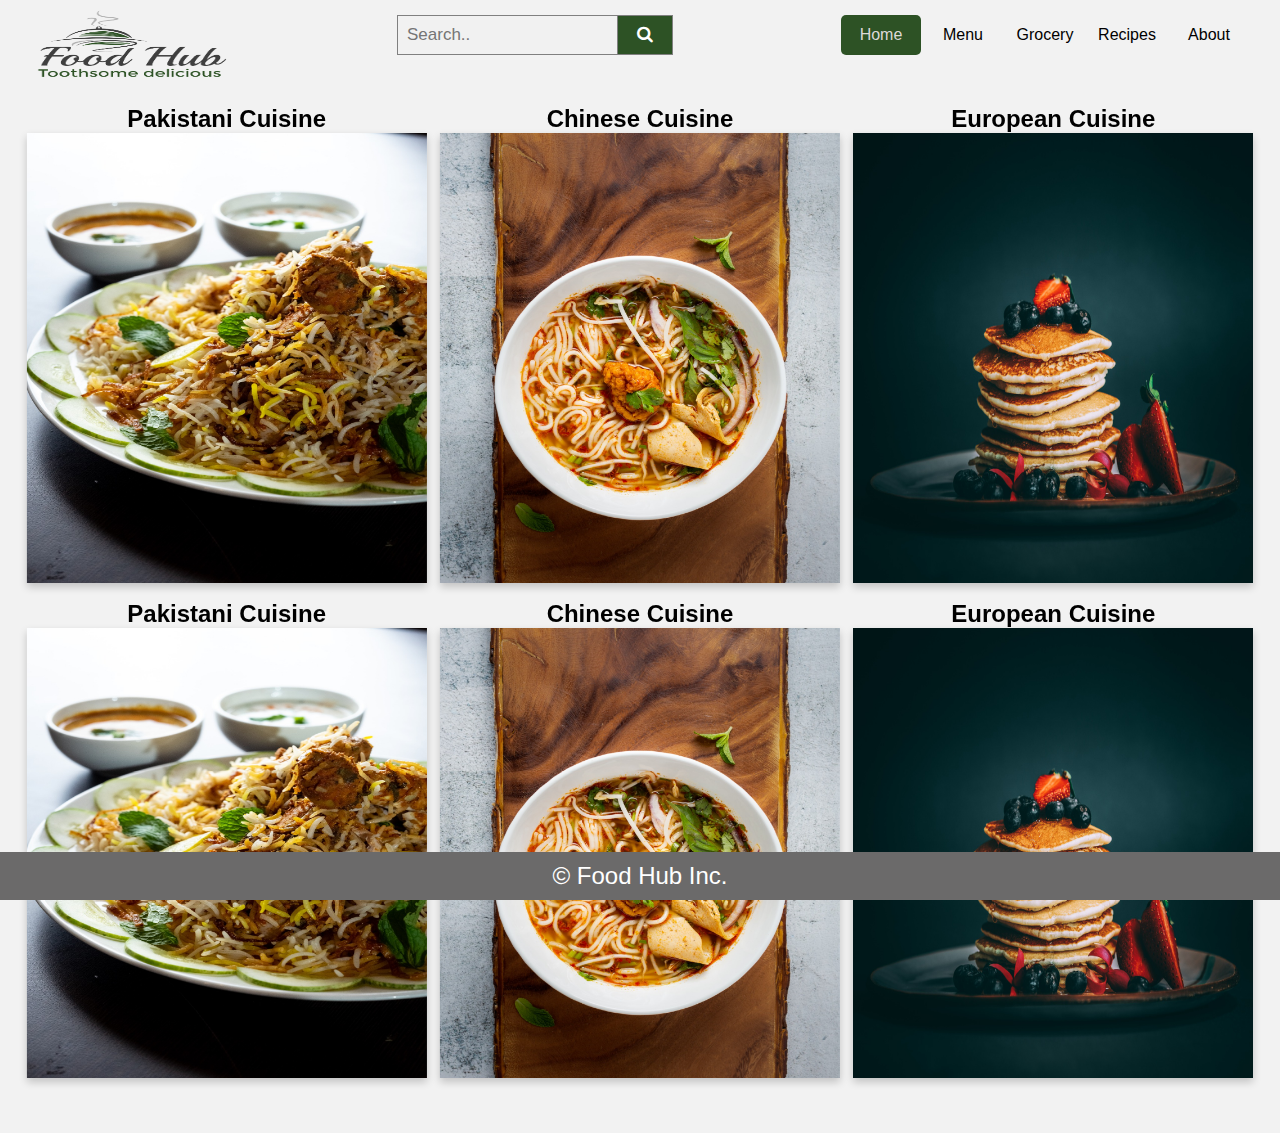
<file: index.html>
<!DOCTYPE html>
<html lang="en">
<head>
    <meta charset="UTF-8">
    <meta name="viewport" content="width=device-width, initial-scale=1.0">
    <link rel="stylesheet" href="https://cdnjs.cloudflare.com/ajax/libs/font-awesome/4.7.0/css/font-awesome.min.css">
    <title>Food Hub | Home </title>
    <link rel="stylesheet" href="style.css" type="text/css">
    <link rel="icon" type="image/x-icon" href="./images/favicon.ico">
    <style>
.flip-card {
  background-color: transparent;
  width: 400px;
  height: 450px;
  perspective: 1000px;
}

.flip-card-inner {
  position: relative;
  width: 100%;
  height: 100%;
  text-align: center;
  transition: transform 0.6s;
  transform-style: preserve-3d;
  box-shadow: 0 4px 8px 0 rgba(0,0,0,0.2);
}

.flip-card:hover .flip-card-inner {
  transform: rotateY(180deg);
}

.flip-card-front, .flip-card-back {
  position: absolute;
  width: 100%;
  height: 100%;
  -webkit-backface-visibility: hidden;
  backface-visibility: hidden;
}

.flip-card-front {
  background-color: #bbb;
  color: black;
}

.flip-card-back {
  background-color: rgb(45, 82, 37);
  color: white;
  transform: rotateY(180deg);
  font-family: Verdana, Geneva, Tahoma, sans-serif;
}
.flip-card-back p{
    font-size: 20px;
    font-family: Verdana, Geneva, Tahoma, sans-serif;
    margin-inline: 10px;
}
.flip-card h2{
    font-family: Verdana, Geneva, Tahoma, sans-serif;
}


    </style>
</head>
<body>
    
    
    <div id="header">
        <a href="./index.html"> <img src="./images/logo.png" alt="Food Hub" id="logo"/> </a>      
        <form class="example" action="#">
            <input type="text" placeholder="Search.." name="search">
            <button type="submit"><i class="fa fa-search"></i></button>
          </form>
          
        <ul>
            <li> <a href="#" class="active"> Home </a> </li>
            <li> <a href="./menu.html" > Menu </a> </li>
            <li> <a href="./grocery.html"> Grocery </a> </li>
            <li> <a href="#"> Recipes </a> </li>
            <li> <a href="./about.html"> About </a> </li>
        </ul>
        <img src="menu.png" alt="Menu" id="menuImage" onclick="myFunction()">
        
    </div>

    <div id="sideMenu">
        <ul>
            <li> <a href="#" class="active" style="display:block"> Home </a> </li> 
            <li> <a href="./menu.html" style="display:block"> Menu </a> </li> 
            <li> <a href="./grocery.html" style="display:block"> Grocery </a> </li> 
            <li> <a href="#" style="display:block"> Recipes </a> </li> 
            <li> <a href="./about.html" style="display:block"> About </a> </li> 
        </ul>
    </div>

    <div id="main">

        <div class="flip-card">
            <h2> Pakistani Cuisine </h2>
            <div class="flip-card-inner">
                <div class="flip-card-front">
                    <img src="./images/Asian.jpeg" style="width:400px;height:450px;">
                </div>
                <div class="flip-card-back">
                    <h1>Pakistani Cuisine</h1>
                    <p style="margin-top: 15px; font-size: 20px;">Pakistani cuisine can be characterised as a vibrant blend of regional cooking styles and flavours from across South, Central and Western Asia, as well as ingredients, recipes and techniques borrowed from the Indian Subcontinent, Persian cuisine and Arab cuisine. The cuisine of Pakistan also maintains certain Mughal influences within its recipes and techniques.</p>
                    <a href="https://en.wikipedia.org/wiki/Pakistani_cuisine" target="_blank" style="position: absolute; bottom: 50px; right: 25px; font-size: 20px; color: #fff; text-decoration: none; box-shadow: 2px;"> Read More...</a>
                </div>
            </div>
        </div>
        
        <div class="flip-card">
            <h2> Chinese Cuisine </h2>
            <div class="flip-card-inner">
                <div class="flip-card-front">

                    <img src="./images/Chinese.jpeg" style="width:400px;height:450px;">
                </div>
                <div class="flip-card-back">
                    <h1>Chinese Cuisine</h1>
                    <p style="margin-top: 15px; font-size: 20px;">Chinese cuisine comprise cuisines originating from China.</p>
                    <p>Because of the Chinese diaspora and historical power of the country, Chinese cuisine has profoundly influenced many other cuisines in Asia and beyond, with modifications made to cater to local palates. Chinese food staples such as rice, soy sauce, noodles, tea, chili oil, and tofu, and utensils such as chopsticks and the wok, can now be found worldwide.</p>
                    <a href="https://en.wikipedia.org/wiki/Chinese_cuisine" target="_blank" style="position: absolute; bottom: 50px; right: 25px; font-size: 20px; color: #fff; text-decoration: none; box-shadow: 2px;"> Read More...</a>
                </div>
            </div>
        </div>

        <div class="flip-card">
            <h2> European Cuisine </h2>
            <div class="flip-card-inner">
                <div class="flip-card-front">
                    <img src="./images/European1.jpeg" style="width:400px;height:450px;">
                </div>
                <div class="flip-card-back">
                    <h1>European Cuisine</h1>
                    <p style="margin-top: 15px; font-size: 20px;">European cuisine comprises the cuisines that originate from the various countries of Europe.</p>
                    <p>The cuisines of European countries are diverse, although there are some common characteristics that distinguish them from those of other regions. Compared with traditional cooking of East Asia, meat is more prominent and substantial in serving size. Many dairy products are utilised in cooking.</p>
                    <a href="https://en.wikipedia.org/wiki/European_cuisine" target="_blank" style="position: absolute; bottom: 50px; right: 25px; font-size: 20px; color: #fff; text-decoration: none; box-shadow: 2px;"> Read More...</a>
                </div>
            </div>
        </div>

  </div>

  <div id="main2">

    <div class="flip-card">
        <h2> Pakistani Cuisine </h2>
        <div class="flip-card-inner">
            <div class="flip-card-front">
                <img src="./images/Asian.jpeg" style="width:400px;height:450px;">
            </div>
            <div class="flip-card-back">
                <h1>Pakistani Cuisine</h1>
                <p style="margin-top: 15px; font-size: 20px;">Pakistani cuisine can be characterised as a vibrant blend of regional cooking styles and flavours from across South, Central and Western Asia, as well as ingredients, recipes and techniques borrowed from the Indian Subcontinent, Persian cuisine and Arab cuisine. The cuisine of Pakistan also maintains certain Mughal influences within its recipes and techniques.</p>
                <a href="https://en.wikipedia.org/wiki/Pakistani_cuisine" target="_blank" style="position: absolute; bottom: 50px; right: 25px; font-size: 20px; color: #fff; text-decoration: none; box-shadow: 2px;"> Read More...</a>
            </div>
        </div>
    </div>
    
    <div class="flip-card">
        <h2> Chinese Cuisine </h2>
        <div class="flip-card-inner">
            <div class="flip-card-front">

                <img src="./images/Chinese.jpeg" style="width:400px;height:450px;">
            </div>
            <div class="flip-card-back">
                <h1>Chinese Cuisine</h1>
                <p style="margin-top: 15px; font-size: 20px;">Chinese cuisine comprise cuisines originating from China.</p>
                <p>Because of the Chinese diaspora and historical power of the country, Chinese cuisine has profoundly influenced many other cuisines in Asia and beyond, with modifications made to cater to local palates. Chinese food staples such as rice, soy sauce, noodles, tea, chili oil, and tofu, and utensils such as chopsticks and the wok, can now be found worldwide.</p>
                <a href="https://en.wikipedia.org/wiki/Chinese_cuisine" target="_blank" style="position: absolute; bottom: 50px; right: 25px; font-size: 20px; color: #fff; text-decoration: none; box-shadow: 2px;"> Read More...</a>
            </div>
        </div>
    </div>

    <div class="flip-card">
        <h2> European Cuisine </h2>
        <div class="flip-card-inner">
            <div class="flip-card-front">
                <img src="./images/European1.jpeg" style="width:400px;height:450px;">
            </div>
            <div class="flip-card-back">
                <h1>European Cuisine</h1>
                <p style="margin-top: 15px; font-size: 20px;">European cuisine comprises the cuisines that originate from the various countries of Europe.</p>
                <p>The cuisines of European countries are diverse, although there are some common characteristics that distinguish them from those of other regions. Compared with traditional cooking of East Asia, meat is more prominent and substantial in serving size. Many dairy products are utilised in cooking.</p>
                <a href="https://en.wikipedia.org/wiki/European_cuisine" target="_blank" style="position: absolute; bottom: 50px; right: 25px; font-size: 20px; color: #fff; text-decoration: none; box-shadow: 2px;"> Read More...</a>
            </div>
        </div>
    </div>

</div>




<footer>
    &copy; Food Hub Inc.
</footer>

<script>
function myFunction(){
    var x= document.getElementById("sideMenu");
    var y=document.getElementById("menuImage");
    var z=document.getElementById("menuImage").src = "close.png";
    var a=document.getElementById("menuImage").src = "menu.png"
    if (x.style.display === "none"){
        x.style.display = "block";
        y.src = z;
        y.style.width="20px";
        y.style.height="20px";

    }
    else{
        x.style.display = "none";
        y.src = a;
        y.style.width="20px";
        y.style.height="20px";
    }
}
</script>
</body>
</html>
</file>
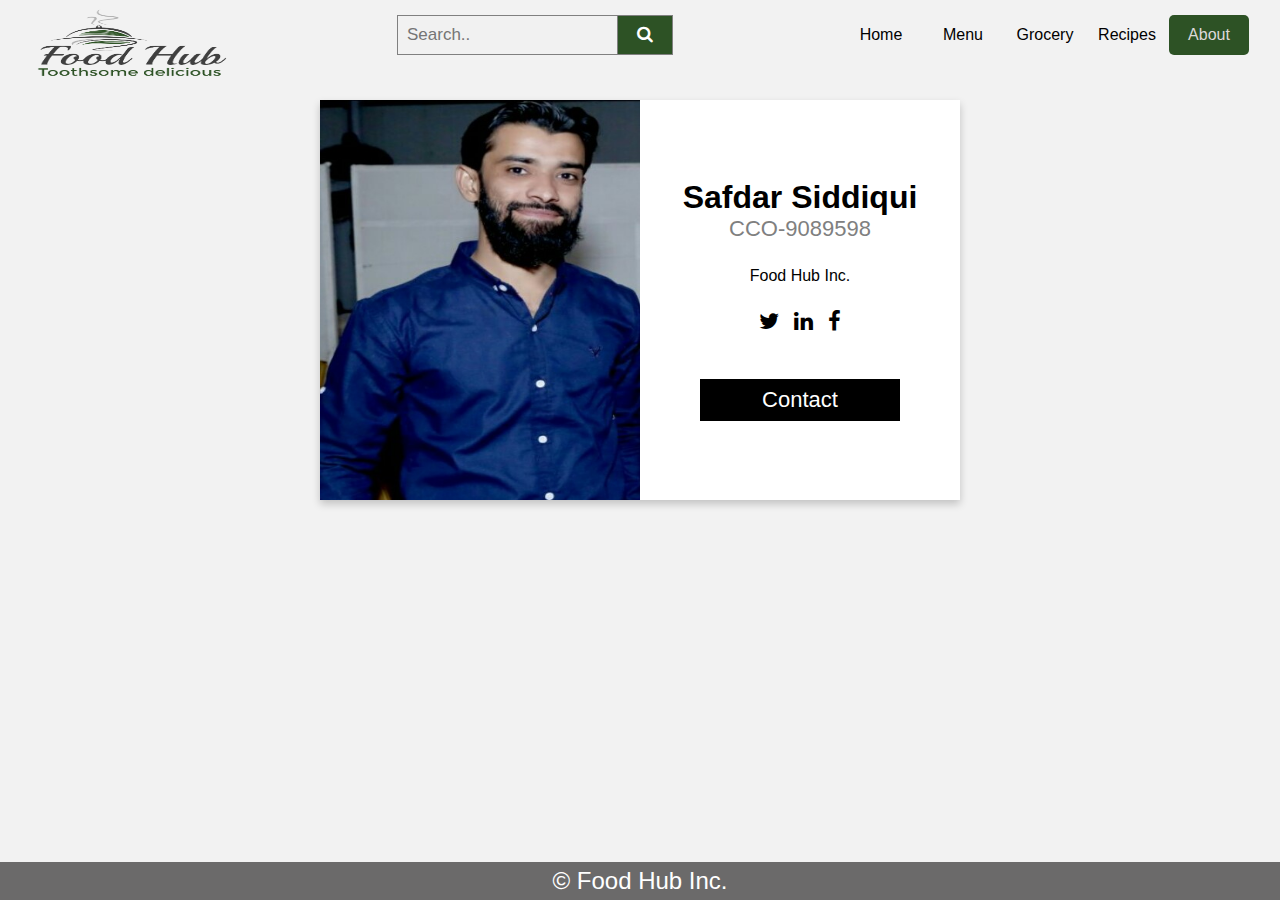
<file: about.html>
<!DOCTYPE html>
<html>
<head>
    <link rel="stylesheet" href="about.css">
    <link rel="icon" type="image/x-icon" href="./images/favicon.ico">
<link rel="stylesheet" href="https://cdnjs.cloudflare.com/ajax/libs/font-awesome/4.7.0/css/font-awesome.min.css">
<title>Food Hub | About </title>
</head>
<body>


    <div id="header">
        <a href="./index.html"> <img src="./images/logo.png" alt="Food Hub" id="logo"/> </a>
        <form class="example" action="#">
            <input type="text" placeholder="Search.." name="search">
            <button type="submit"><i class="fa fa-search"></i></button>
          </form>
        <ul>
            <li> <a href="./index.html" > Home </a> </li>
            <li> <a href="./menu.html" > Menu </a> </li>
            <li> <a href="./grocery.html"> Grocery </a> </li>
            <li> <a href="./recipe.html"> Recipes </a> </li>
            <li> <a href="#" class="active"> About </a> </li>
        </ul>
        <img src="menu.png" alt="Menu" id="menuImage" onclick="myFunction()">
        
    </div>
    <div id="sideMenu">
        <ul>
            <li> <a href="./index.html" style="display:block"> Home </a> </li> 
            <li> <a href="./menu.html" style="display:block"> Menu </a> </li> 
            <li> <a href="./grocery.html" style="display:block"> Grocery </a> </li> 
            <li> <a href="./recipe.html" style="display:block" > Recipes </a> </li> 
            <li> <a href="#" class="active" style="display:block"> About </a> </li> 
        </ul>
    </div>

<div class="card">
  <img src="./images/safdar.jpg" alt="Safdar" >
  <div class="card-data">
  <h1>Safdar Siddiqui</h1>
  <p class="title"> CCO-9089598</p>
  <p>Food Hub Inc.</p>
  <div style="padding: 24px 50px; display:flex; justify-content: space-evenly; margin-bottom: 20px;">
    <a href="https://twitter.com/SafdarSiddiqui1?t=Yw4jr2rYQELh7SFU9koc3g&s=09" target="_blank" id="twitter"><i class="fa fa-twitter"></i></a>  
    <a href="https://www.linkedin.com/in/muhammad-safdar-40241b262/" target="_blank" id="linkedin"><i class="fa fa-linkedin" style="margin-inline: 15px;"></i></a>  
    <a href="https://www.facebook.com/safdar.siddiqui.56" target="_blank" id="fb" style="opacity: 1;"><i class="fa fa-facebook"></i></a> 
  </div>
  <p><button style="width: 200px;"> <a href="tel:+923110066026"> Contact</a></button></p>
</div>
</div>

<footer>
    &copy; Food Hub Inc.
</footer>

<script>
    function myFunction(){
        var x= document.getElementById("sideMenu");
        var y=document.getElementById("menuImage");
        var z=document.getElementById("menuImage").src = "close.png";
        var a=document.getElementById("menuImage").src = "menu.png"
        if (x.style.display === "none"){
            x.style.display = "block";
            y.src = z;
            y.style.width="20px";
            y.style.height="20px";
        }
        else{
            x.style.display = "none";
            y.src = a;
            y.style.width="20px";
            y.style.height="20px";
        }
    }
    </script>
</body>
</html>
</file>
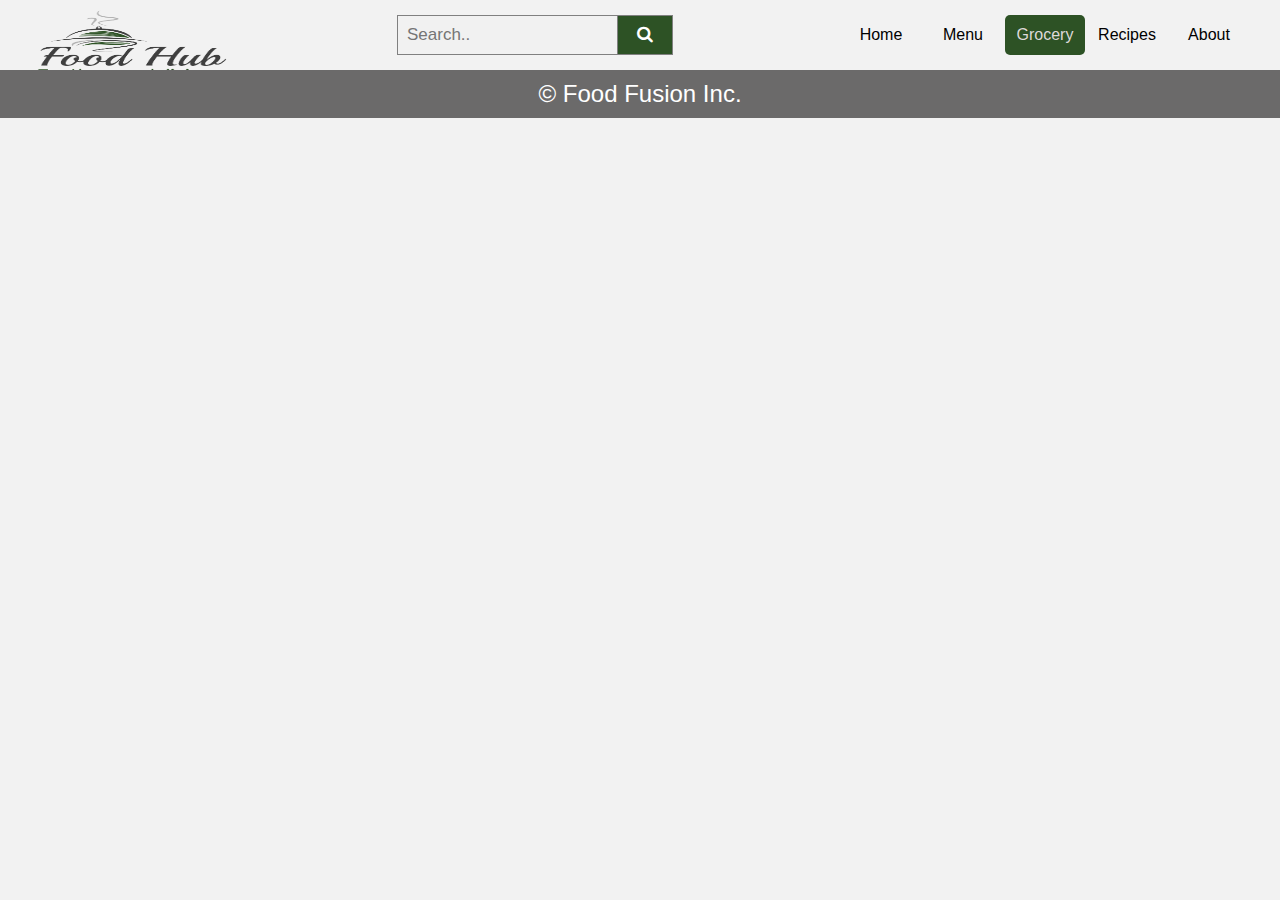
<file: grocery.html>
<!DOCTYPE html>
<html lang="en">
<head>
    <meta charset="UTF-8">
    <meta name="viewport" content="width=device-width, initial-scale=1.0">
    <link rel="stylesheet" href="https://cdnjs.cloudflare.com/ajax/libs/font-awesome/4.7.0/css/font-awesome.min.css">
    <title>Food Fusion | Grocery </title>
    <link rel="stylesheet" href="style.css">
</head>
<body>
    
    <div id="header">
        <a href="./index.html"> <img src="./images/logo.png" alt="Food Hub" id="logo"/> </a>

        <form class="example" action="#">
            <input type="text" placeholder="Search.." name="search">
            <button type="submit"><i class="fa fa-search"></i></button>
          </form>
        <ul>
            <li> <a href="./index.html" > Home </a> </li>
            <li> <a href="./menu.html" > Menu </a> </li>
            <li> <a href="#" class="active"> Grocery </a> </li>
            <li> <a href="./recipe.html"> Recipes </a> </li>
            <li> <a href="./about.html"> About </a> </li>
        </ul>
        <img src="menu.png" alt="Menu" id="menuImage" onclick="myFunction()">
        
    </div>

    <div id="sideMenu">
        <ul>
            <li> <a href="./index.html" style="display:block" > Home </a> </li> 
            <li> <a href="./menu.html" style="display:block"> Menu </a> </li> 
            <li> <a href="#" class="active" style="display:block"> Grocery </a> </li> 
            <li> <a href="./recipe.html" style="display:block"> Recipes </a> </li> 
            <li> <a href="./about.html" style="display:block"> About </a> </li> 
        </ul>
    </div>


<footer>
    &copy; Food Fusion Inc.
</footer>

<script>
function myFunction(){
    var x= document.getElementById("sideMenu");
    var y=document.getElementById("menuImage");
    var z=document.getElementById("menuImage").src = "close.png";
    var a=document.getElementById("menuImage").src = "menu.png"
    if (x.style.display === "none"){
        x.style.display = "block";
        y.src = z;
        y.style.width="20px";
        y.style.height="20px";
    }
    else{
        x.style.display = "none";
        y.src = a;
        y.style.width="20px";
        y.style.height="20px";
    }
}
</script>
</body>
</html>
</file>
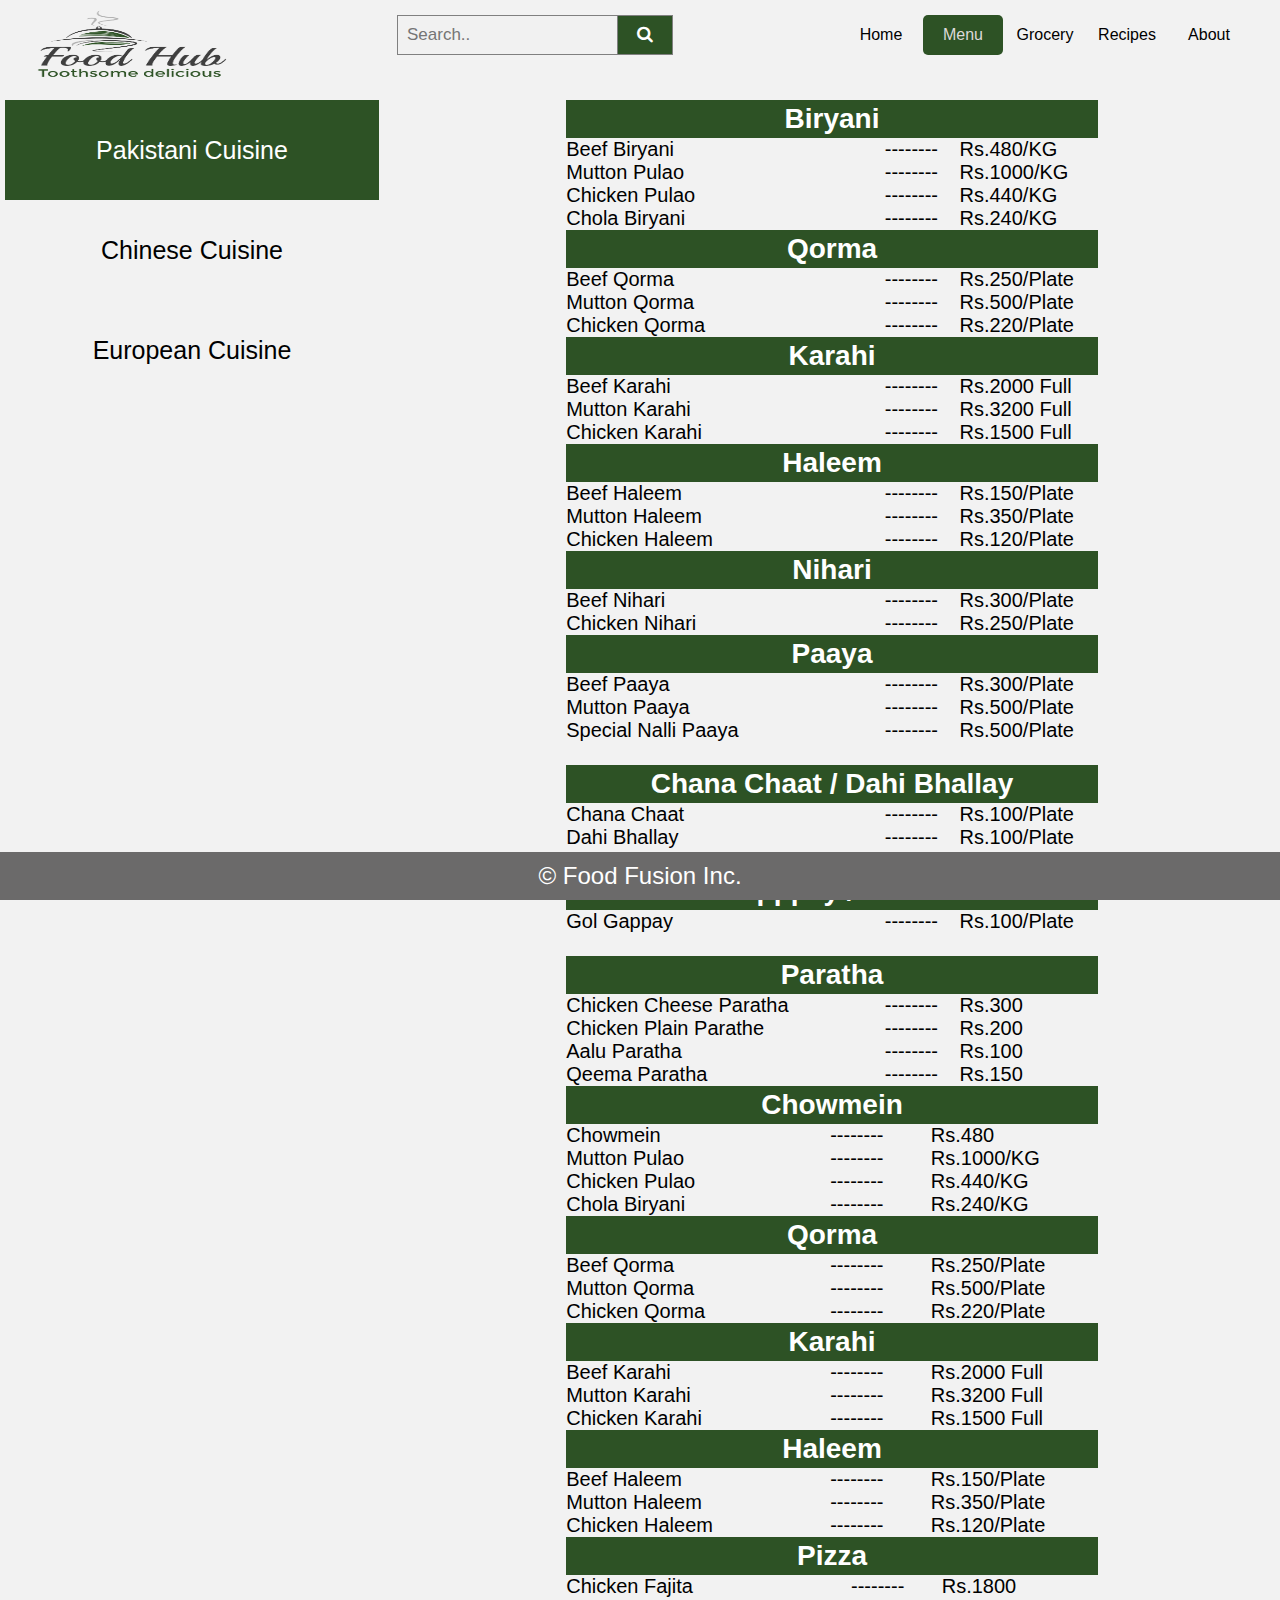
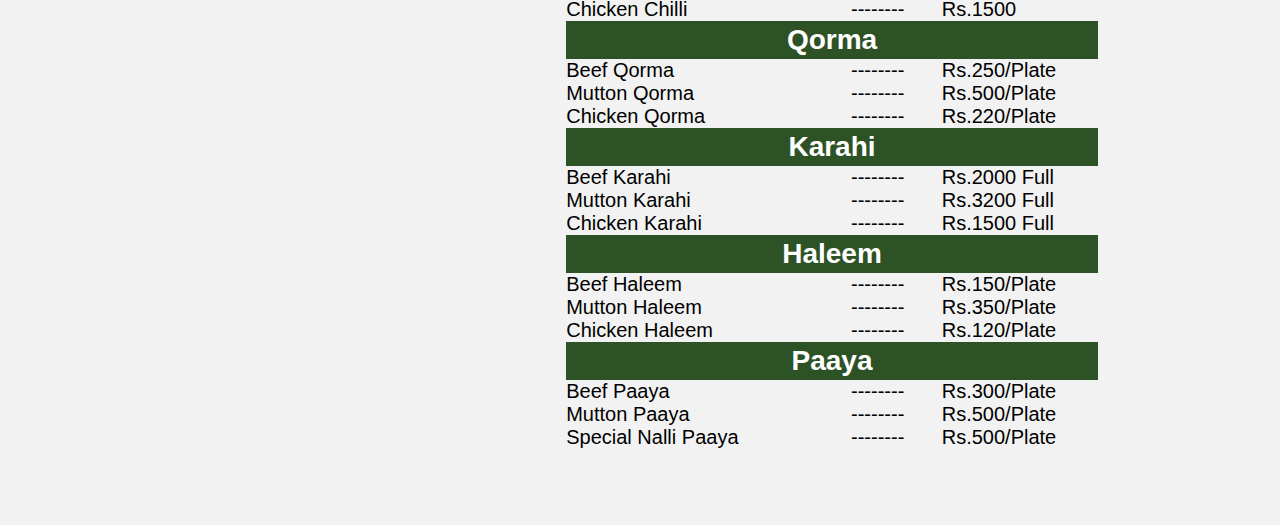
<file: menu.html>
<!DOCTYPE html>
<html lang="en">
<head>
    <meta charset="UTF-8">
    <meta name="viewport" content="width=device-width, initial-scale=1.0">
    <link rel="stylesheet" href="https://cdnjs.cloudflare.com/ajax/libs/font-awesome/4.7.0/css/font-awesome.min.css">
    <title>Food Hub | Menu</title>
    <link rel="stylesheet" href="menu.css">
    <link rel="icon" type="image/x-icon" href="./images/favicon.ico">
</head>
<body>
    <div id="header">
        <a href="./index.html"> <img src="./images/logo.png" alt="Logo" id="logo"/> </a>
        <form class="example" action="#">
            <input type="text" placeholder="Search.." name="search">
            <button type="submit"><i class="fa fa-search"></i></button>
          </form>
        <ul>
            <li> <a href="./index.html" > Home </a> </li>
            <li> <a href="#" class="active"> Menu </a> </li>
            <li> <a href="./grocery.html"> Grocery </a> </li>
            <li> <a href="./recipe.html"> Recipes </a> </li>
            <li> <a href="./about.html"> About </a> </li>
        </ul>
        <img src="menu.png" alt="Menu" id="menuImage" onclick="myFunction()">
    </div>
    <div id="sideMenu">
        <ul>
            <li> <a href="./index.html" style="display:block"> Home </a> </li> 
            <li> <a href="#" class="active" style="display:block"> Menu </a> </li> 
            <li> <a href="./grocery.html" style="display:block"> Grocery </a> </li> 
            <li> <a href="./recipe.html" style="display:block"> Recipes </a> </li> 
            <li> <a href="./about.html" style="display:block"> About </a> </li> 
        </ul>
    </div>

    <div id="container">
        <div id="sideNavBar">
            <ul>
                <li style="background-color:rgb(45, 82, 37); color: #fff;" >Pakistani Cuisine</li>
                <li>Chinese Cuisine</li>
                <li>European Cuisine</li>
            </ul>
        </div>
        <div id="rightPanel">

            <table id="pakDishMenu">
                <tr>
                    <th colspan="3">Biryani</th>
                </tr>
                <tr>
                    <td>Beef Biryani</td>
                    <td>--------</td>
                    <td>Rs.480/KG</td>
                </tr>
                <tr>
                    <td>Mutton Pulao</td>
                    <td>--------</td>
                    <td>Rs.1000/KG</td>
                </tr>
                <tr>
                    <td>Chicken Pulao</td>
                    <td>--------</td>
                    <td>Rs.440/KG</td>
                </tr>
                <tr>
                    <td>Chola Biryani</td>
                    <td>--------</td>
                    <td>Rs.240/KG</td>
                </tr>

                <tr>
                    <th colspan="3">Qorma</th>
                </tr>
                <tr>
                    <td>Beef Qorma</td>
                    <td>--------</td>
                    <td>Rs.250/Plate</td>
                </tr>
                <tr>
                    <td>Mutton Qorma</td>
                    <td>--------</td>
                    <td>Rs.500/Plate</td>
                </tr>
                <tr>
                    <td>Chicken Qorma</td>
                    <td>--------</td>
                    <td>Rs.220/Plate</td>
                </tr>

                <tr>
                    <th colspan="3">Karahi</th>
                </tr>
                <tr>
                    <td>Beef Karahi</td>
                    <td>--------</td>
                    <td>Rs.2000 Full</td>
                </tr>
                <tr>
                    <td>Mutton Karahi</td>
                    <td>--------</td>
                    <td>Rs.3200 Full</td>
                </tr>
                <tr>
                    <td>Chicken Karahi</td>
                    <td>--------</td>
                    <td>Rs.1500 Full </td>
                </tr>
                
                <tr>
                    <th colspan="3">Haleem</th>
                </tr>
                <tr>
                    <td>Beef Haleem</td>
                    <td>--------</td>
                    <td>Rs.150/Plate</td>
                </tr>
                <tr>
                    <td>Mutton Haleem </td>
                    <td>--------</td>
                    <td>Rs.350/Plate</td>
                </tr>
                <tr>
                    <td>Chicken Haleem</td>
                    <td>--------</td>
                    <td>Rs.120/Plate </td>
                </tr>
                <tr>
                    <th colspan="3">Nihari</th>
                </tr>
                <tr>
                    <td>Beef Nihari</td>
                    <td>--------</td>
                    <td>Rs.300/Plate</td>
                </tr>
                <tr>
                    <td>Chicken Nihari </td>
                    <td>--------</td>
                    <td>Rs.250/Plate</td>
                </tr>
            
    
                <tr>
                    <th colspan="3">Paaya</th>
                </tr>
                <tr>
                    <td>Beef Paaya</td>
                    <td>--------</td>
                    <td>Rs.300/Plate</td>
                </tr>
                <tr>
                    <td>Mutton Paaya </td>
                    <td>--------</td>
                    <td>Rs.500/Plate</td>
                </tr>
                <tr>
                    <td>Special Nalli Paaya </td>
                    <td>--------</td>
                    <td>Rs.500/Plate</td>
                </tr>
                <tr>
                    <td> &nbsp;</td>
                </tr>
               
            
                <tr>
                    <th colspan="3">Chana Chaat /  Dahi Bhallay </th>
                </tr>
                <tr>
                    <td>Chana Chaat</td>
                    <td>--------</td>
                    <td>Rs.100/Plate</td>
                </tr>
                <tr>
                    <td>Dahi Bhallay</td>
                    <td>--------</td>
                    <td>Rs.100/Plate</td>
                </tr>
                <tr>
                    <td> &nbsp;</td>
                </tr>

                <tr>
                    <th colspan="3"> Gol Gapppay / Paani Puri </th>
                </tr>
                <tr>
                    <td>Gol Gappay</td>
                    <td>--------</td>
                    <td>Rs.100/Plate</td>
                </tr>
                <tr>
                    <td> &nbsp;</td>
                </tr>

                <tr>
                    <th colspan="3">Paratha</th>
                </tr>
                <tr>
                    <td>Chicken Cheese Paratha</td>
                    <td>--------</td>
                    <td>Rs.300</td>
                </tr>
                <tr>
                    <td>Chicken Plain Parathe</td>
                    <td>--------</td>
                    <td>Rs.200</td>
                </tr>
                <tr>
                    <td>Aalu Paratha</td>
                    <td>--------</td>
                    <td>Rs.100</td>
                </tr>
                <tr>
                    <td>Qeema Paratha</td>
                    <td>--------</td>
                    <td>Rs.150</td>
                </tr>
            </table>

            <table id="ChinaDishMenu">
                <tr>
                    <th colspan="3">Chowmein</th>
                </tr>
                <tr>
                    <td>Chowmein</td>
                    <td>--------</td>
                    <td>Rs.480</td>
                </tr>
                <tr>
                    <td>Mutton Pulao</td>
                    <td>--------</td>
                    <td>Rs.1000/KG</td>
                </tr>
                <tr>
                    <td>Chicken Pulao</td>
                    <td>--------</td>
                    <td>Rs.440/KG</td>
                </tr>
                <tr>
                    <td>Chola Biryani</td>
                    <td>--------</td>
                    <td>Rs.240/KG</td>
                </tr>

                <tr>
                    <th colspan="3">Qorma</th>
                </tr>
                <tr>
                    <td>Beef Qorma</td>
                    <td>--------</td>
                    <td>Rs.250/Plate</td>
                </tr>
                <tr>
                    <td>Mutton Qorma</td>
                    <td>--------</td>
                    <td>Rs.500/Plate</td>
                </tr>
                <tr>
                    <td>Chicken Qorma</td>
                    <td>--------</td>
                    <td>Rs.220/Plate</td>
                </tr>

                <tr>
                    <th colspan="3">Karahi</th>
                </tr>
                <tr>
                    <td>Beef Karahi</td>
                    <td>--------</td>
                    <td>Rs.2000 Full</td>
                </tr>
                <tr>
                    <td>Mutton Karahi</td>
                    <td>--------</td>
                    <td>Rs.3200 Full</td>
                </tr>
                <tr>
                    <td>Chicken Karahi</td>
                    <td>--------</td>
                    <td>Rs.1500 Full </td>
                </tr>
                
                <tr>
                    <th colspan="3">Haleem</th>
                </tr>
                <tr>
                    <td>Beef Haleem</td>
                    <td>--------</td>
                    <td>Rs.150/Plate</td>
                </tr>
                <tr>
                    <td>Mutton Haleem </td>
                    <td>--------</td>
                    <td>Rs.350/Plate</td>
                </tr>
                <tr>
                    <td>Chicken Haleem</td>
                    <td>--------</td>
                    <td>Rs.120/Plate </td>
                </tr>
            </table>


            <table id="EuropeDishMenu">
                <tr>
                    <th colspan="3">Pizza</th>
                </tr>
                <tr>
                    <td>Chicken Fajita</td>
                    <td>--------</td>
                    <td>Rs.1800</td>
                </tr>
                <tr>
                    <td>Chicken Chilli</td>
                    <td>--------</td>
                    <td>Rs.1500</td>
                </tr>
                
                <tr>
                    <th colspan="3">Qorma</th>
                </tr>
                <tr>
                    <td>Beef Qorma</td>
                    <td>--------</td>
                    <td>Rs.250/Plate</td>
                </tr>
                <tr>
                    <td>Mutton Qorma</td>
                    <td>--------</td>
                    <td>Rs.500/Plate</td>
                </tr>
                <tr>
                    <td>Chicken Qorma</td>
                    <td>--------</td>
                    <td>Rs.220/Plate</td>
                </tr>

                <tr>
                    <th colspan="3">Karahi</th>
                </tr>
                <tr>
                    <td>Beef Karahi</td>
                    <td>--------</td>
                    <td>Rs.2000 Full</td>
                </tr>
                <tr>
                    <td>Mutton Karahi</td>
                    <td>--------</td>
                    <td>Rs.3200 Full</td>
                </tr>
                <tr>
                    <td>Chicken Karahi</td>
                    <td>--------</td>
                    <td>Rs.1500 Full </td>
                </tr>
                
                <tr>
                    <th colspan="3">Haleem</th>
                </tr>
                <tr>
                    <td>Beef Haleem</td>
                    <td>--------</td>
                    <td>Rs.150/Plate</td>
                </tr>
                <tr>
                    <td>Mutton Haleem </td>
                    <td>--------</td>
                    <td>Rs.350/Plate</td>
                </tr>
                <tr>
                    <td>Chicken Haleem</td>
                    <td>--------</td>
                    <td>Rs.120/Plate </td>
                </tr>
            
    
                <tr>
                    <th colspan="3">Paaya</th>
                </tr>
                <tr>
                    <td>Beef Paaya</td>
                    <td>--------</td>
                    <td>Rs.300/Plate</td>
                </tr>
                <tr>
                    <td>Mutton Paaya </td>
                    <td>--------</td>
                    <td>Rs.500/Plate</td>
                </tr>
                <tr>
                    <td>Special Nalli Paaya </td>
                    <td>--------</td>
                    <td>Rs.500/Plate</td>
                </tr>
                <tr>
                    <td> &nbsp;</td>
                </tr>
            </table>

        </div>
        
    </div>



    <footer>
        &copy; Food Fusion Inc.
    </footer>

    <script>
        function myFunction(){
            var x= document.getElementById("sideMenu");
            var y=document.getElementById("menuImage");
            var z=document.getElementById("menuImage").src = "close.png";
            var a=document.getElementById("menuImage").src = "menu.png"
            if (x.style.display === "none"){
                x.style.display = "block";
                y.src = z;
                y.style.width="20px";
                y.style.height="20px";
            }
            else{
                x.style.display = "none";
                y.src = a;
                y.style.width="20px";
                y.style.height="20px";
            }
        }


var coll = document.getElementsByClassName("collapsible");
var i;

for (i = 0; i < coll.length; i++) {
  coll[i].addEventListener("click", function() {
    this.classList.toggle("active");
    var content = this.nextElementSibling;
    if (content.style.maxHeight){
      content.style.maxHeight = null;
    } else {
      content.style.maxHeight = content.scrollHeight + "px";
    } 
  });
}


    </script>
</body>
</html>
</file>
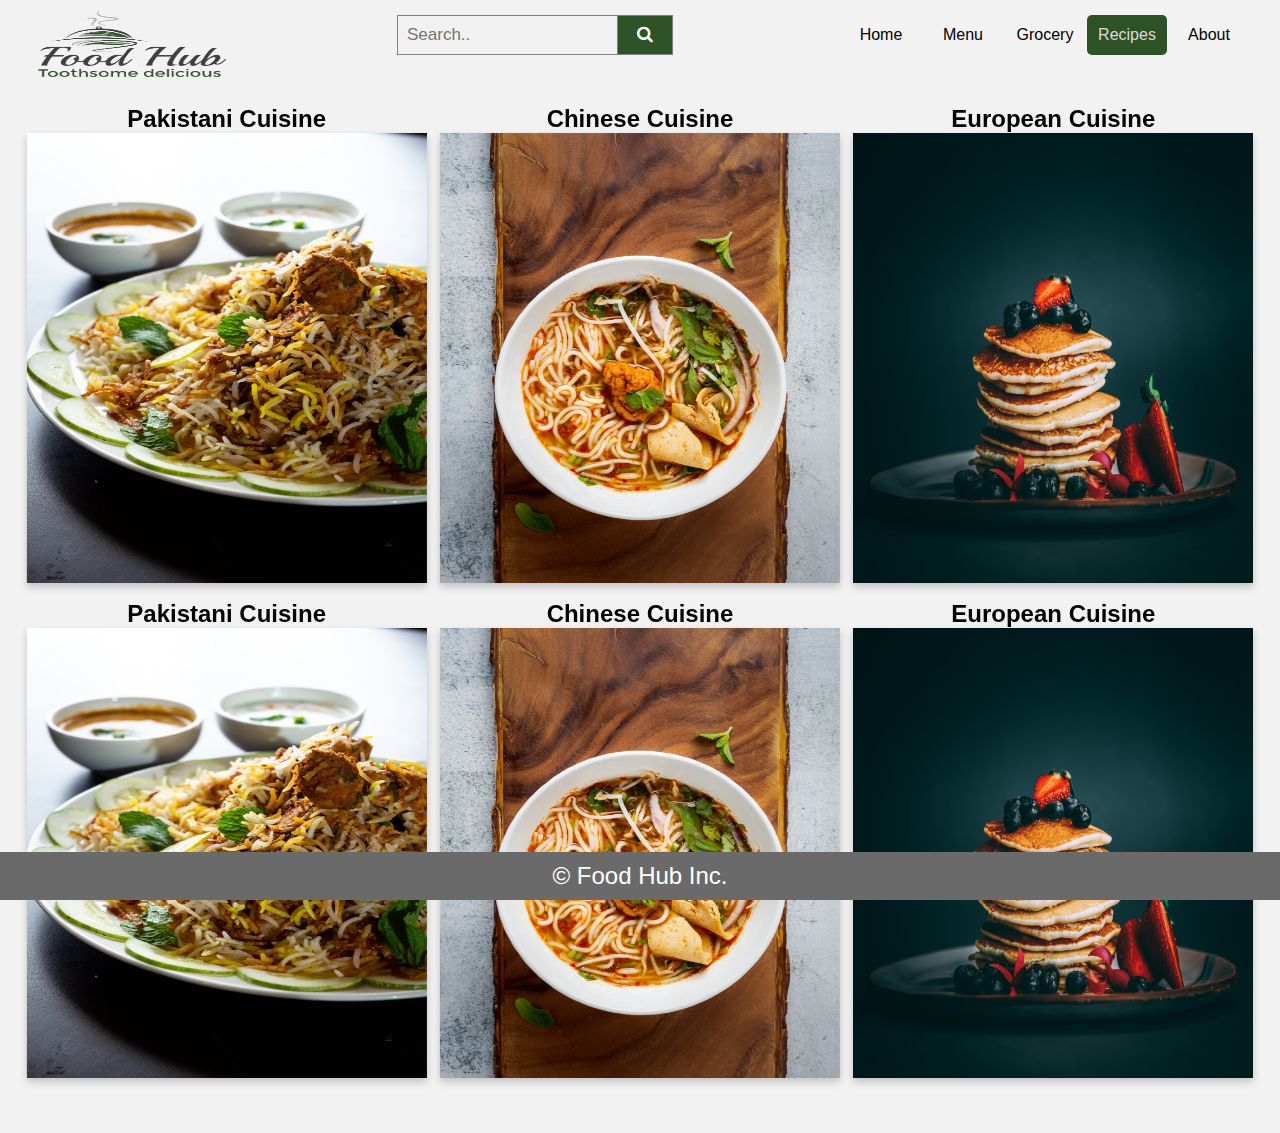
<file: recipe.html>
<!DOCTYPE html>
<html lang="en">
<head>
    <meta charset="UTF-8">
    <meta name="viewport" content="width=device-width, initial-scale=1.0">
    <link rel="stylesheet" href="https://cdnjs.cloudflare.com/ajax/libs/font-awesome/4.7.0/css/font-awesome.min.css">
    <title>Food Hub | Home </title>
    <link rel="stylesheet" href="style.css" type="text/css">
    <link rel="icon" type="image/x-icon" href="./images/favicon.ico">
    <style>
.flip-card {
  background-color: transparent;
  width: 400px;
  height: 450px;
  perspective: 1000px;
}

.flip-card-inner {
  position: relative;
  width: 100%;
  height: 100%;
  text-align: center;
  transition: transform 0.6s;
  transform-style: preserve-3d;
  box-shadow: 0 4px 8px 0 rgba(0,0,0,0.2);
}

.flip-card:hover .flip-card-inner {
  transform: rotateY(180deg);
}

.flip-card-front, .flip-card-back {
  position: absolute;
  width: 100%;
  height: 100%;
  -webkit-backface-visibility: hidden;
  backface-visibility: hidden;
}

.flip-card-front {
  background-color: #bbb;
  color: black;
}

.flip-card-back {
  background-color: rgb(45, 82, 37);
  color: white;
  transform: rotateY(180deg);
  font-family: Verdana, Geneva, Tahoma, sans-serif;
}
.flip-card-back p{
    font-size: 20px;
    font-family: Verdana, Geneva, Tahoma, sans-serif;
    margin-inline: 10px;
}
.flip-card h2{
    font-family: Verdana, Geneva, Tahoma, sans-serif;
}


    </style>
</head>
<body>
    
    
    <div id="header">
        <a href="./index.html"> <img src="./images/logo.png" alt="Food Hub" id="logo"/> </a>      
        <form class="example" action="#">
            <input type="text" placeholder="Search.." name="search">
            <button type="submit"><i class="fa fa-search"></i></button>
          </form>
          
        <ul>
            <li> <a href="./index.html" > Home </a> </li>
            <li> <a href="./menu.html" > Menu </a> </li>
            <li> <a href="./grocery.html"> Grocery </a> </li>
            <li> <a href="#" class="active"> Recipes </a> </li>
            <li> <a href="./about.html"> About </a> </li>
        </ul>
        <img src="menu.png" alt="Menu" id="menuImage" onclick="myFunction()">
        
    </div>

    <div id="sideMenu">
        <ul>
            <li> <a href="./index.html"  style="display:block"> Home </a> </li> 
            <li> <a href="./menu.html" style="display:block"> Menu </a> </li> 
            <li> <a href="./grocery.html" style="display:block"> Grocery </a> </li> 
            <li> <a href="#" style="display:block"> Recipes </a> </li> 
            <li> <a href="./about.html" style="display:block"> About </a> </li> 
        </ul>
    </div>

    <div id="main">

        <div class="flip-card">
            <h2> Pakistani Cuisine </h2>
            <div class="flip-card-inner">
                <div class="flip-card-front">
                    <img src="./images/Asian.jpeg" style="width:400px;height:450px;">
                </div>
                <div class="flip-card-back">
                    <h1>Pakistani Cuisine</h1>
                    <p style="margin-top: 15px; font-size: 20px;">Pakistani cuisine can be characterised as a vibrant blend of regional cooking styles and flavours from across South, Central and Western Asia, as well as ingredients, recipes and techniques borrowed from the Indian Subcontinent, Persian cuisine and Arab cuisine. The cuisine of Pakistan also maintains certain Mughal influences within its recipes and techniques.</p>
                    <a href="https://en.wikipedia.org/wiki/Pakistani_cuisine" target="_blank" style="position: absolute; bottom: 50px; right: 25px; font-size: 20px; color: #fff; text-decoration: none; box-shadow: 2px;"> Read More...</a>
                </div>
            </div>
        </div>
        
        <div class="flip-card">
            <h2> Chinese Cuisine </h2>
            <div class="flip-card-inner">
                <div class="flip-card-front">

                    <img src="./images/Chinese.jpeg" style="width:400px;height:450px;">
                </div>
                <div class="flip-card-back">
                    <h1>Chinese Cuisine</h1>
                    <p style="margin-top: 15px; font-size: 20px;">Chinese cuisine comprise cuisines originating from China.</p>
                    <p>Because of the Chinese diaspora and historical power of the country, Chinese cuisine has profoundly influenced many other cuisines in Asia and beyond, with modifications made to cater to local palates. Chinese food staples such as rice, soy sauce, noodles, tea, chili oil, and tofu, and utensils such as chopsticks and the wok, can now be found worldwide.</p>
                    <a href="https://en.wikipedia.org/wiki/Chinese_cuisine" target="_blank" style="position: absolute; bottom: 50px; right: 25px; font-size: 20px; color: #fff; text-decoration: none; box-shadow: 2px;"> Read More...</a>
                </div>
            </div>
        </div>

        <div class="flip-card">
            <h2> European Cuisine </h2>
            <div class="flip-card-inner">
                <div class="flip-card-front">
                    <img src="./images/European1.jpeg" style="width:400px;height:450px;">
                </div>
                <div class="flip-card-back">
                    <h1>European Cuisine</h1>
                    <p style="margin-top: 15px; font-size: 20px;">European cuisine comprises the cuisines that originate from the various countries of Europe.</p>
                    <p>The cuisines of European countries are diverse, although there are some common characteristics that distinguish them from those of other regions. Compared with traditional cooking of East Asia, meat is more prominent and substantial in serving size. Many dairy products are utilised in cooking.</p>
                    <a href="https://en.wikipedia.org/wiki/European_cuisine" target="_blank" style="position: absolute; bottom: 50px; right: 25px; font-size: 20px; color: #fff; text-decoration: none; box-shadow: 2px;"> Read More...</a>
                </div>
            </div>
        </div>

  </div>

  <div id="main2">

    <div class="flip-card">
        <h2> Pakistani Cuisine </h2>
        <div class="flip-card-inner">
            <div class="flip-card-front">
                <img src="./images/Asian.jpeg" style="width:400px;height:450px;">
            </div>
            <div class="flip-card-back">
                <h1>Pakistani Cuisine</h1>
                <p style="margin-top: 15px; font-size: 20px;">Pakistani cuisine can be characterised as a vibrant blend of regional cooking styles and flavours from across South, Central and Western Asia, as well as ingredients, recipes and techniques borrowed from the Indian Subcontinent, Persian cuisine and Arab cuisine. The cuisine of Pakistan also maintains certain Mughal influences within its recipes and techniques.</p>
                <a href="https://en.wikipedia.org/wiki/Pakistani_cuisine" target="_blank" style="position: absolute; bottom: 50px; right: 25px; font-size: 20px; color: #fff; text-decoration: none; box-shadow: 2px;"> Read More...</a>
            </div>
        </div>
    </div>
    
    <div class="flip-card">
        <h2> Chinese Cuisine </h2>
        <div class="flip-card-inner">
            <div class="flip-card-front">

                <img src="./images/Chinese.jpeg" style="width:400px;height:450px;">
            </div>
            <div class="flip-card-back">
                <h1>Chinese Cuisine</h1>
                <p style="margin-top: 15px; font-size: 20px;">Chinese cuisine comprise cuisines originating from China.</p>
                <p>Because of the Chinese diaspora and historical power of the country, Chinese cuisine has profoundly influenced many other cuisines in Asia and beyond, with modifications made to cater to local palates. Chinese food staples such as rice, soy sauce, noodles, tea, chili oil, and tofu, and utensils such as chopsticks and the wok, can now be found worldwide.</p>
                <a href="https://en.wikipedia.org/wiki/Chinese_cuisine" target="_blank" style="position: absolute; bottom: 50px; right: 25px; font-size: 20px; color: #fff; text-decoration: none; box-shadow: 2px;"> Read More...</a>
            </div>
        </div>
    </div>

    <div class="flip-card">
        <h2> European Cuisine </h2>
        <div class="flip-card-inner">
            <div class="flip-card-front">
                <img src="./images/European1.jpeg" style="width:400px;height:450px;">
            </div>
            <div class="flip-card-back">
                <h1>European Cuisine</h1>
                <p style="margin-top: 15px; font-size: 20px;">European cuisine comprises the cuisines that originate from the various countries of Europe.</p>
                <p>The cuisines of European countries are diverse, although there are some common characteristics that distinguish them from those of other regions. Compared with traditional cooking of East Asia, meat is more prominent and substantial in serving size. Many dairy products are utilised in cooking.</p>
                <a href="https://en.wikipedia.org/wiki/European_cuisine" target="_blank" style="position: absolute; bottom: 50px; right: 25px; font-size: 20px; color: #fff; text-decoration: none; box-shadow: 2px;"> Read More...</a>
            </div>
        </div>
    </div>

</div>




<footer>
    &copy; Food Hub Inc.
</footer>

<script>
function myFunction(){
    var x= document.getElementById("sideMenu");
    var y=document.getElementById("menuImage");
    var z=document.getElementById("menuImage").src = "close.png";
    var a=document.getElementById("menuImage").src = "menu.png"
    if (x.style.display === "none"){
        x.style.display = "block";
        y.src = z;
        y.style.width="20px";
        y.style.height="20px";

    }
    else{
        x.style.display = "none";
        y.src = a;
        y.style.width="20px";
        y.style.height="20px";
    }
}
</script>
</body>
</html>
</file>
<file: style.css>
*{
    margin: 0px;
    padding: 0px;
    box-sizing: border-box;
}

body{
    width: 100%;
    background-color: rgb(242, 242, 242);
    /* background-image: url("./images/pexels-mustafa-türkeri-1651166.jpg"); */
    /* background-image: url("./images/homeBG.jpeg");
    background-repeat: no-repeat;
    background-size:100% 100vh; */
}

#header{
    display: flex;
    justify-content: space-between;
    align-items: center;
    /* background-color:burlywood; */
    padding-inline: 30px;
    height: 70px;
    width: auto;
    
}

#header #logo{
    width: 200px;
    height: 80px;
    margin-top: 25px;
    display: inline-block;
}

#header ul li {
    list-style-type: none;
    /* background-color: tomato; */
    width: auto;
    float: left;
}

#header li  a {
    font-family: 'Segoe UI', Tahoma, Geneva, Verdana, sans-serif;
    font-weight: 500;
    text-decoration: none;
    /* float: left;  */
    width: 80px;
    border-radius: 5px;
    margin-inline: 1px;
    color: #000;
    cursor: pointer;
    height: 40px;
    display: flex;
    align-items: center;
    justify-content: center;
    /* background-color: blue; */
}

#header li a:hover{
    background-color: rgba(109, 107, 107, 0.979);
    color: #fff;
    transition: all 0.6s;
    scale: 0.9;
    /* width: 150px; */
}
#header img{
    width: 20px;
    height: 20px;
    display: none;
}

#header .active{
    color: #ddd9d9;
    background-color: rgb(45, 82, 37);
    /* width: 100px; */
}

form.example input[type=text] {
    padding: 9px;
    font-size: 17px;
    border: 1px solid grey;
    float: left;
    width: 80%;
    background: #f1f1f1;
  }
  form.example button {
    float: left;
    width: 20%;
    padding: 9px;
    background: rgb(45, 82, 37);
    color: white;
    font-size: 17px;
    border: 1px solid grey;
    border-left: none; /* Prevent double borders */
    cursor: pointer;
  }
  form.example button:hover {
    background: rgb(74, 133, 61);
  }
  form.example::after {
    content: "";
    clear: both;
    display: table;
  }


@media screen and (max-width: 500px) {
    #header{
        display: flex;
        justify-content: space-between;
        align-items: center;
        /* background-color: aquamarine; */
        width: 100%;   
    }
    #header li{
        display: none;
    }
    #header #menuImage{
        display:block;
        cursor: pointer;
    }
    
    #sideMenu{display:none;}
    body{
        background-size: 200% 100vh;
    }
    #header #logo{width: 100px; height: 50px; margin-top: 0px;}
    #header form.example input[type=text] {
        padding: 9px;
        font-size: 17px;
        border: 1px solid grey;
        float: left;
        width: 60%;
        background: #f1f1f1;
      }
      #main{display: flex; flex-direction: column;
    align-items: center;justify-content: space-between; margin-block: 20px;}
}



@media screen and (max-width: 720px) {
    #header{
        display: flex;
        justify-content: space-between;
        align-items: center;
        /* background-color: aquamarine; */
        width: 100%;   
    }
    #header li{
        display: none;
    }
    #header #menuImage{
        display:block;
        cursor: pointer;
    }
    
    #sideMenu{display:none;}
    body{
        background-size: 200% 100vh;
    }
    #header h1{font-size: 18px;}
    #header form.example input[type=text] {
        padding: 9px;
        font-size: 17px;
        border: 1px solid grey;
        float: left;
        width: 60%;
        background: #f1f1f1;
      }
      #main{display: flex; flex-direction: column;
    align-items: center;justify-content: space-between; margin-block: 20px;}
}

@media screen and (max-width: 1100px) {
    #header{
        display: flex;
        justify-content: space-between;
        align-items: center;
        /* background-color: aquamarine; */
        width: 100%;   
    }
    #header li{
        display: none;
    }
    #header #menuImage{
        display:block;
        cursor: pointer;
    }
    
    #sideMenu{display:none;}
    
    #header h1{font-size: 28px;}
    #header form.example input[type=text] {
        padding: 9px;
        font-size: 17px;
        border: 1px solid grey;
        float: left;
        width: 60%;
        background: #f1f1f1;
      }
      #main {display:flex; flex-direction: column;
        align-items: center;justify-content:space-between; }
    #main .flip-card{margin: 30px;}
    #main2 {display:flex; flex-direction: column;
        align-items: center;justify-content:space-between; }
    #main2 .flip-card{margin: 30px;}

    #footer{position: fixed;}
}


#main{
    /* background-color: aqua; */
    width: 100%;
    height: 100%;
    margin-block: 25px;
    /* margin-inline: 20px; */
    padding: 10px;
    padding-inline: 20px;
    display: flex;
    align-items: center;
    justify-content: space-around;
    text-align: center;
}
#main #a, #b, #c{
    text-align: center;
    font-size: 20px;
    font-family: Verdana, Geneva, Tahoma, sans-serif;
}
#main2{
    /* background-color: aqua; */
    width: 100%;
    height: 100%;
    margin-block: 25px;
    /* margin-inline: 20px; */
    padding: 10px;
    padding-inline: 20px;
    display: flex;
    align-items: center;
    justify-content: space-around;
    text-align: center;
}
#main2 #a, #b, #c{
    text-align: center;
    font-size: 20px;
    font-family: Verdana, Geneva, Tahoma, sans-serif;
}








#sideMenu{
    z-index: 1;
    display: none;
    background-color: rgb(63, 63, 63);
    width: 250px;
    text-align: center;
    height: fit-content;
    border-radius: 3px;
    transition: all 0.5s;
    position: absolute;
    right: 0;
    margin-top: -25px;
    margin-right: 30px;
}

#sideMenu li{
    padding: 15px;
    /* background-color: #000; */
    margin-block: 2px;
    list-style: none;
    width: 250px;

}

#sideMenu li:hover{
    background-color: rgb(133, 136, 135);
    cursor: pointer;
}

#sideMenu a {
    text-decoration: none;
    color: #fff;
    font-family:Verdana, Geneva, Tahoma, sans-serif;
    font-weight: bolder;
}


footer{
    background-color: rgb(107, 106, 106);
    color: #fff;
    font-size: 24px;
    font-family: Verdana, Geneva, Tahoma, sans-serif;
    height: 48px;
    display: flex;
    justify-content: center;
    align-items: center;
    position:sticky;
    bottom: 0;
    width:100%;
}
</file>
<file: about.css>
* {
  margin: 0;
  padding: 0;
  box-sizing: border-box;
}

body {
  width: 100%;
  /* min-height: 100vh; */
  background-color: rgb(242, 242, 242);
  /* background-image: url("./images/aboutBG.jpeg");
    background-repeat: no-repeat;
    background-size:100% 100vh; */
}

#header {
  display: flex;
  justify-content: space-between;
  align-items: center;
  /* background-color:burlywood; */
  padding-inline: 30px;
  height: 70px;
  width: auto;
  margin-bottom: 30px;
}

#header #logo {
  width: 200px;
  height: 80px;
  margin-top: 25px;
  display: inline-block;
}

#header ul li {
  list-style-type: none;
  /* background-color: tomato; */
  width: auto;
  float: left;
}

#header li a {
  font-family: 'Segoe UI', Tahoma, Geneva, Verdana, sans-serif;
  font-weight: 500;
  text-decoration: none;
  /* float: left;  */
  width: 80px;
  border-radius: 5px;
  margin-inline: 1px;
  color: #000;
  cursor: pointer;
  height: 40px;
  display: flex;
  align-items: center;
  justify-content: center;
  font-size: 16px;
  /* background-color: blue; */
}

#header li a:hover {
  background-color: rgba(109, 107, 107, 0.979);
  color: #fff;
  transition: all 0.6s;
  scale: 0.9;
  /* width: 150px; */
}

#header img {
  width: 20px;
  height: 20px;
  display: none;
}

#header .active {
  color: #ddd9d9;
  background-color: rgb(45, 82, 37);
  /* width: 100px; */
}

form.example input[type=text] {
  padding: 9px;
  font-size: 17px;
  border: 1px solid grey;
  float: left;
  width: 80%;
  background: #f1f1f1;
}

form.example button {
  float: left;
  width: 20%;
  padding: 9px;
  background: rgb(45, 82, 37);
  color: white;
  font-size: 17px;
  border: 1px solid grey;
  border-left: none;
  /* Prevent double borders */
  cursor: pointer;
}

form.example button:hover {
  background: rgb(74, 133, 61);
}

form.example::after {
  content: "";
  clear: both;
  display: table;
}


@media screen and (max-width: 500px) {
  #header {
    display: flex;
    justify-content: space-between;
    align-items: center;
    /* background-color: aquamarine; */
    width: 100%;
}

#header li {
  display: none;
}

#header #menuImage {
  display: block;
  cursor: pointer;
}

#sideMenu {
  display: none;
}
body {
  background-size: 200% 100vh;
}

  #header #logo {
    width: 100px;
    height: 50px;
    margin-top: 0px;
  }

  /* body{background-size: 200% 100vh; } */
  form.example input[type=text] {
    padding: 9px;
    font-size: 17px;
    border: 1px solid grey;
    float: left;
    width: 60%;
    background: #f1f1f1;
  }
}



@media screen and (max-width: 650px) {
  #header h1 {
    font-size: 20px;
    /* display: flex;
        justify-content: space-between;
        align-items: center;
        background-color:burlywood;
        padding-inline: 15px;  */
  }

  #header #menuImage {
    display: block;
    cursor: pointer;
  }

  #header li {
    display: none;
  }

  #header li a {
    width: 55px;
    height: 35px;
    font-size: 14px;
  }

  #sideMenu {
    display: none;
  }
}

@media screen and (max-width: 750px) {
  #header h1 {
    font-size: 20px;
    /* display: flex;
        justify-content: space-between;
        align-items: center;
        background-color:burlywood;
        padding-inline: 15px;  */
  }

  #header #menuImage {
    display: block;
    cursor: pointer;
  }

  #header li {
    display: none;
  }


  #sideMenu {
    display: none;
  }

  #header li a {
    width: 55px;
    font-size: 12px;
  }
}

@media screen and (max-width: 1100px) {
  #header h1 {
    font-size: 32px;
    /* display: flex;
      justify-content: space-between;
      align-items: center;
      background-color:burlywood;
      padding-inline: 15px;  */
  }

  #header #menuImage {
    display: block;
    cursor: pointer;
  }

  #header li {
    display: none;
  }


  #sideMenu {
    display: none;
  }

  #header li a {
    width: 55px;
    font-size: 12px;
  }

  .card {
    box-shadow: 0 4px 8px 0 rgba(0, 0, 0, 0.2);
    /* max-width: 300px; */
    /* margin: auto; */
    /* text-align: center; */
    /* font-family: arial; */
    background-color: #fff;
    display: flex;
    width: 80%;
    /* overflow:hidden; */
  }

  .card img {
    width: 40%;
    height: 500px;
  }

  .card .card-data {
    height: 30px;
    /* background-color: aqua;  */
    width: 50%;
    /* margin-top: 70px; */
    display: flex;
    flex-direction: column;
    justify-content: center;
    align-items: center
  }

}


#sideMenu {
  display: none;
  background-color: rgb(63, 63, 63);
  width: 250px;
  text-align: center;
  height: fit-content;
  border-radius: 3px;
  position: absolute;
  right: 0;
  margin-top: -50px;
  margin-right: 30px;
}

#sideMenu li {
  padding: 15px;
  /* background-color: #000; */
  margin-block: 2px;
  list-style: none;
  width: 250px;

}

#sideMenu li:hover {
  background-color: rgb(133, 136, 135);
  cursor: pointer;
}

#sideMenu a {
  text-decoration: none;
  color: #fff;
  font-family: Verdana, Geneva, Tahoma, sans-serif;
  font-weight: bolder;
}


.card {
  box-shadow: 0 4px 8px 0 rgba(0, 0, 0, 0.2);
  /* max-width: 300px; */
  margin: auto;
  text-align: center;
  font-family: arial;
  background-color: #fff;
  display: flex;
  width: 50%;
  overflow: hidden;
}

.card img {
  width: 50%;
  height: 400px;
}

.card .card-data {
  height: 400px;
  /* background-color: aqua;  */
  width: 50%;
  /* margin-top: 70px; */
  display: flex;
  flex-direction: column;
  justify-content: center;
  align-items: center
}



@media screen and (max-width:500px) {
  .card {
    box-shadow: 0 4px 8px 0 rgba(0, 0, 0, 0.2);
    max-width: 300px;
    margin: auto;
    text-align: center;
    font-family: arial;
    height: 500px;
    width: 300px;
    /* display: block; */
    display: flex;
    flex-direction: column;
    /* justify-content: center; */
    align-items: center;
    overflow: hidden;
    margin-bottom: 50px;

  }

  .card .card-data {
    height: fit-content;
    display: flex;
    justify-content: center;
    align-items: center;
    width: 100%;
    margin-top: 25px;
  }

  .card h1 {
    font-size: 20px;
  }

  .card .title {
    color: grey;
    font-size: 20px;
    margin-bottom: 1px;
    ;
  }

  .card img {
    height: 200px;
    width: 100%;

  }

  /* body{
        background-size: 100vh 100vh;
    } */
}

.title {
  color: grey;
  font-size: 22px;
  margin-bottom: 25px;
}

button {
  border: none;
  outline: 0;
  display: inline-block;
  padding: 8px;
  color: white;
  background-color: #000;
  text-align: center;
  cursor: pointer;
  width: 100%;
  font-size: 18px;
}

button a {
  color: #fff;
}

a {
  text-decoration: none;
  font-size: 22px;
  color: black;

}

button:hover,
a:hover {
  opacity: 0.7;
}

#twitter:hover {
  color: rgb(29, 155, 240)
}

#fb:hover {
  color: rgba(18, 96, 192, 1);
  opacity: 1;
}

#linkedin:hover {
  color: rgb(10, 102, 194);
  opacity: 1;
}





footer {
  background-color: rgb(107, 106, 106);
  color: #fff;
  font-size: 24px;
  font-family: Verdana, Geneva, Tahoma, sans-serif;
  height: 38px;
  display: flex;
  justify-content: center;
  align-items: center;
  position: fixed;
  bottom: 0;
  width: 100%;
}
</file>
<file: menu.css>
* {
    margin: 0px;
    padding: 0px;
    box-sizing: border-box;
}

body {
    width: 100%;
    background-color: rgb(242, 242, 242);
    /* background-image: url("./images/pexels-mustafa-türkeri-1651166.jpg"); */
    /* background-image: url("./images/homeBG.jpeg");
    background-repeat: no-repeat;
    background-size:100% 100vh; */
}

#header {
    display: flex;
    justify-content: space-between;
    align-items: center;
    /* background-color:burlywood; */
    padding-inline: 30px;
    height: 70px;
    width: auto;
}

#header #logo {
    width: 200px;
    height: 80px;
    margin-top: 25px;
    display: inline-block;
    /* background-color: aquamarine; */
}

#header ul li {
    list-style-type: none;
    /* background-color: tomato; */
    width: auto;
    float: left;
}

#header li a {
    font-family: 'Segoe UI', Tahoma, Geneva, Verdana, sans-serif;
    font-weight: 500;
    text-decoration: none;
    /* float: left;  */
    width: 80px;
    border-radius: 5px;
    margin-inline: 1px;
    color: #000;
    cursor: pointer;
    height: 40px;
    display: flex;
    align-items: center;
    justify-content: center;
    /* background-color: blue; */
}

#header li a:hover {
    background-color: rgba(109, 107, 107, 0.979);
    color: #fff;
    transition: all 0.6s;
    scale: 0.9;
    /* width: 150px; */
}

#header img {
    width: 20px;
    height: 20px;
    display: none;
}

#header .active {
    color: #ddd9d9;
    background-color: rgb(45, 82, 37);
    /* width: 100px; */
}

form.example input[type=text] {
    padding: 9px;
    font-size: 17px;
    border: 1px solid grey;
    float: left;
    width: 80%;
    background: #f1f1f1;
}

form.example button {
    float: left;
    width: 20%;
    padding: 9px;
    background: rgb(45, 82, 37);
    color: white;
    font-size: 17px;
    border: 1px solid grey;
    border-left: none;
    /* Prevent double borders */
    cursor: pointer;
}

form.example button:hover {
    background: rgb(74, 133, 61);
}

form.example::after {
    content: "";
    clear: both;
    display: table;
}





#sideMenu {
    z-index: 1;
    display: none;
    background-color: rgb(63, 63, 63);
    width: 250px;
    text-align: center;
    height: fit-content;
    border-radius: 3px;
    transition: all 0.5s;
    position: absolute;
    right: 0;
    margin-top: -25px;
    margin-right: 30px;
}

#sideMenu li {
    padding: 15px;
    /* background-color: #000; */
    margin-block: 2px;
    list-style: none;
    width: 250px;

}

#sideMenu li:hover {
    background-color: rgb(133, 136, 135);
    cursor: pointer;
}

#sideMenu a {
    text-decoration: none;
    color: #fff;
    font-family: Verdana, Geneva, Tahoma, sans-serif;
    font-weight: bolder;
}


#container {
    margin-top: 25px;
    width: 100%;
    /* background-color: aquamarine; */
    height: 100%;
    display: flex;

}

#sideNavBar {
    width: 30%;
    height: auto;
    /* border: 1px solid black; */
    border-right: none;
    padding: 5px;
    /* background-color:turquoise;
    border: 1px solid black; */

}

#sideNavBar li {
    width: auto;
    height: 100px;
    color: #000;
    padding: 25px;
    text-align: center;
    display: flex;
    align-items: center;
    justify-content: center;
    font-family: Verdana, Geneva, Tahoma, sans-serif;
    font-size: 25px;
    /* background-color: rgb(45, 82, 37); */
}

#sideNavBar li:hover {
    background-color: rgba(109, 107, 107, 0.979);
    cursor: pointer;
    color: #fff;
}

#sideNavBar li:focus {
    background-color: rgb(45, 82, 37);
    cursor: pointer;
}

#rightPanel {
    width: 70%;
    height: fit-content;
    display: flex;
    justify-content: center;
    flex-direction: column;
    align-items: center;
    /* border: 1px solid; */
    padding: 5px;
    /* background-color: yellowgreen; */
}

#rightPanel table {
    /* line-height: 30spx; */

    width: 60%;
    height: fit-content;
    /* border-left: 1px solid black; */
    border-collapse: collapse;
    font-size: 20px;
    font-family: Verdana, Geneva, Tahoma, sans-serif
}

#rightPanel table th {
    background-color: rgb(45, 82, 37);
    font-size: 28px;
    color: #fff;
    /* line-height: 20px; */
    padding: 3px;
}

#rightPanel table tr {
    margin-block: 20px;
}

#rightPanel table td:nth-child(3n+2) {
    padding-left: 50px;
}

footer {
    background-color: rgb(107, 106, 106);
    color: #fff;
    font-size: 24px;
    font-family: Verdana, Geneva, Tahoma, sans-serif;
    height: 48px;
    display: flex;
    justify-content: center;
    align-items: center;
    position: sticky;
    bottom: 0;
    width: 100%;
}

@media screen and (max-width: 500px) {
    #header {
        display: flex;
        justify-content: space-between;
        align-items: center;
        /* background-color: aquamarine; */
        width: 100%;
    }

    #header li {
        display: none;
    }

    #header #menuImage {
        display: block;
        cursor: pointer;
    }

    #sideMenu {
        display: none;
    }

    body {
        background-size: 200% 100vh;
    }

    #header #logo {
        width: 100px;
        height: 50px;
        margin-top: 0px;
    }

    #header form.example input[type=text] {
        padding: 9px;
        font-size: 17px;
        border: 1px solid grey;
        float: left;
        width: 60%;
        background: #f1f1f1;
    }

    #main {
        display: flex;
        flex-direction: column;
        align-items: center;
        justify-content: space-between;
        margin-block: 20px;
    }
}



@media screen and (max-width: 720px) {
    #header {
        display: flex;
        justify-content: space-between;
        align-items: center;
        /* background-color: aquamarine; */
        width: 100%;
    }

    #header li {
        display: none;
    }

    #header #menuImage {
        display: block;
        cursor: pointer;
    }

    #sideMenu {
        display: none;
    }

    body {
        background-size: 200% 100vh;
    }

    #header h1 {
        font-size: 18px;
    }

    #header form.example input[type=text] {
        padding: 9px;
        font-size: 17px;
        border: 1px solid grey;
        float: left;
        width: 60%;
        background: #f1f1f1;
    }

    #main {
        display: flex;
        flex-direction: column;
        align-items: center;
        justify-content: space-between;
        margin-block: 20px;
    }
}

@media screen and (max-width: 1100px) {
    #header {
        display: flex;
        justify-content: space-between;
        align-items: center;
        /* background-color: aquamarine; */
        width: 100%;
    }

    #header li {
        display: none;
    }

    #header #menuImage {
        display: block;
        cursor: pointer;
    }

    #sideMenu {
        display: none;
    }

    #header h1 {
        font-size: 28px;
    }

    #header form.example input[type=text] {
        padding: 9px;
        font-size: 17px;
        border: 1px solid grey;
        float: left;
        width: 60%;
        background: #f1f1f1;
    }

    #main {
        display: flex;
        flex-direction: column;
        align-items: center;
        justify-content: space-between;
    }

    #main .flip-card {
        margin: 30px;
    }

    #container {
        margin-top: 25px;
        width: 100%;
        /* background-color: aquamarine; */
        height: 100%;
        display: block;

    }

    #sideNavBar {
        width: 100%;
        height: auto;
        /* border: 1px solid black; */
        border-right: none;
        padding: 5px;
        /* background-color:turquoise;
        border: 1px solid black; */
    }

    #rightPanel {
        width: 100%;
        height: fit-content;
        display: block;
        /* align-items: center; */
        /* border: 1px solid; */
        padding: 5px;
        /* background-color: yellowgreen; */
    }

    #rightPanel table {
        /* line-height: 30spx; */

        width: 100%;
        height: auto;
        /* border-left: 1px solid black; */
        border-collapse: collapse;
        font-size: 16px;
        font-family: Verdana, Geneva, Tahoma, sans-serif;
        overflow: visible;
    }

    /* #rightPanel table td:nth-child(3n+2){padding-left: 10px; background-color: aquamarine; text-align: center;}
    #rightPanel table td:nth-child(3n+1){background-color: blueviolet;}
    #rightPanel table td:nth-child(3n){background-color: brown;} */

    #footer {
        position: fixed;
    }
}
</file>
